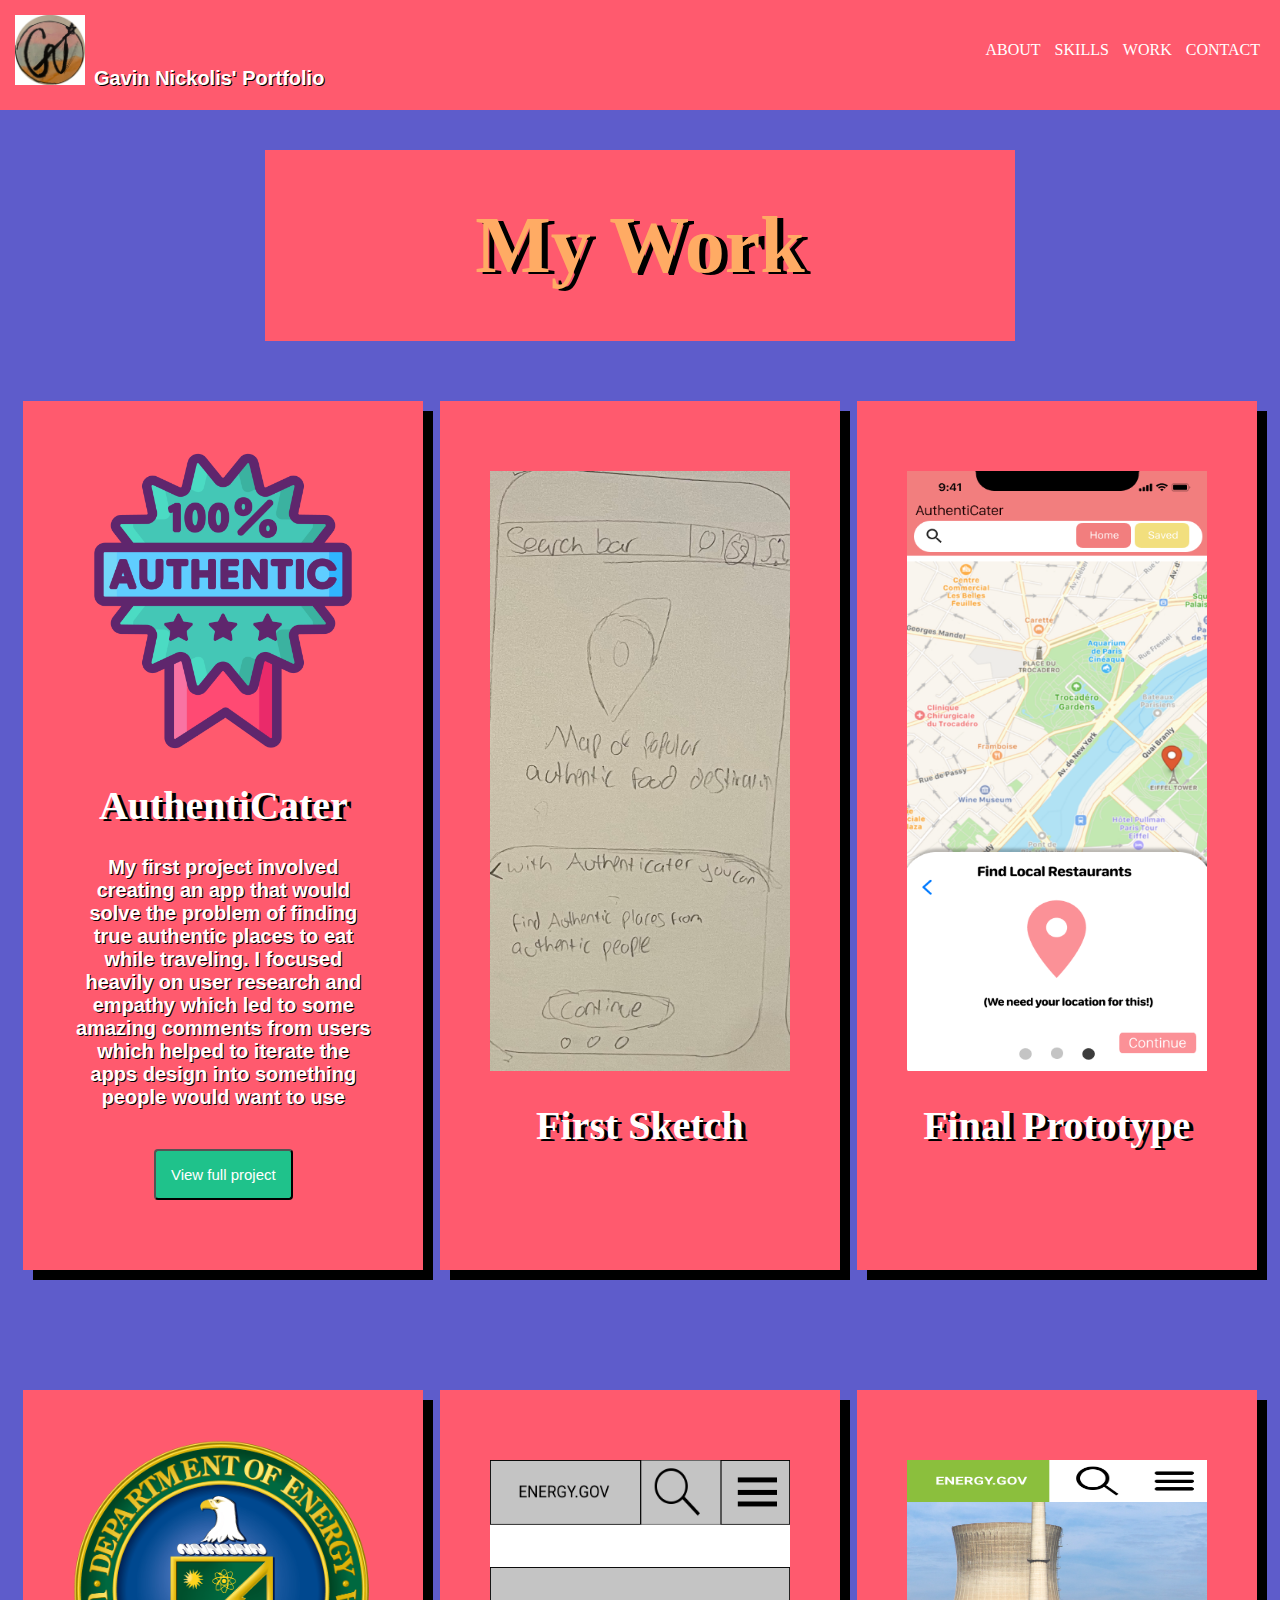
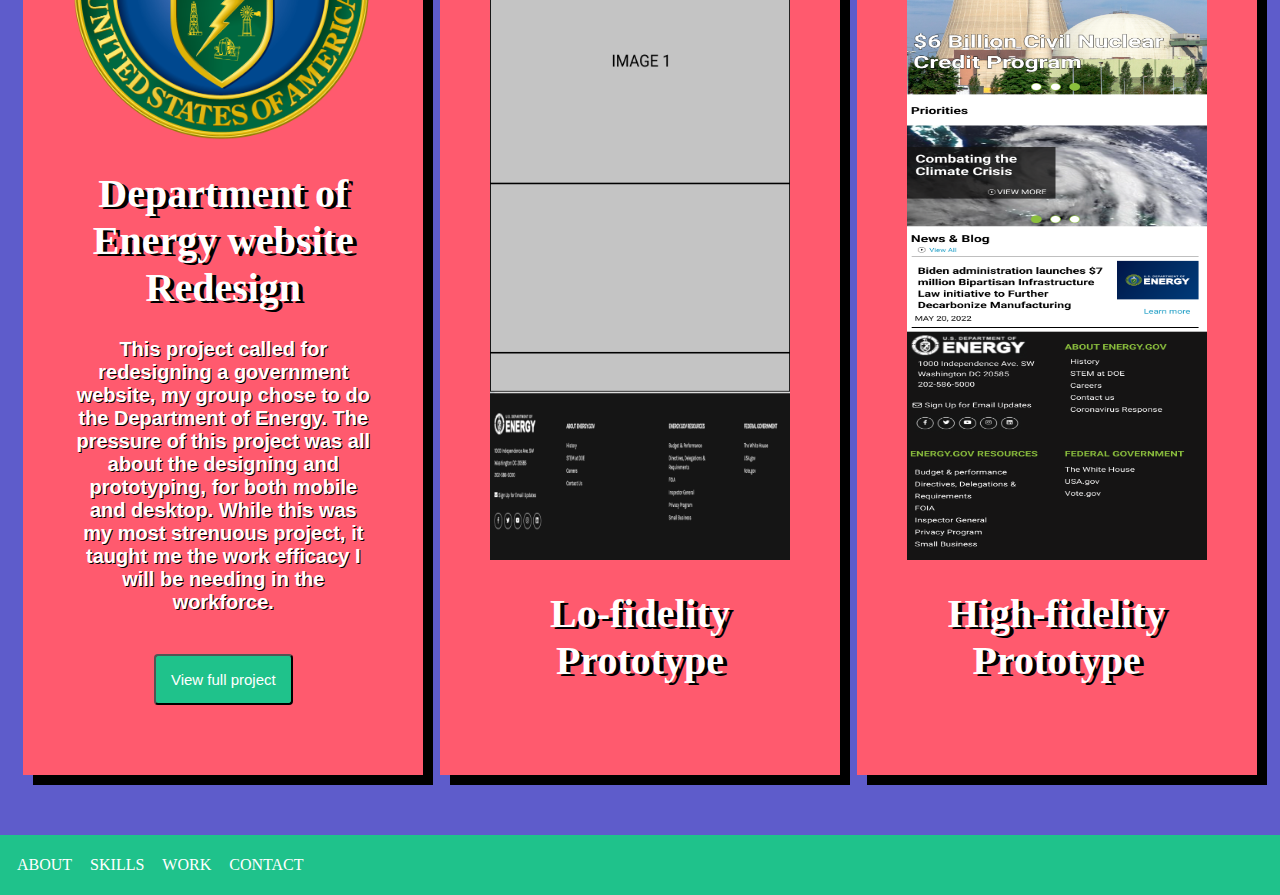
<file: UX_HW_18/my_work/index.html>
<!DOCTYPE html>
<html>
  <head>
    <title>Homework 17 Solved</title>
    <link href="css/style.css" type="text/css" rel="stylesheet">
  </head>
  <body>
    <header>
      <img src="images/gavlogo.jpg" width="70px" height="70px">
        <p>Gavin Nickolis' Portfolio</p>
      <ul>
        <li>ABOUT</li>
        <li>SKILLS</li>
        <li>WORK</li>
        <li>CONTACT</li>
      </ul>
    </header>
    <div class="header">
      <h5>My Work</h5>
    </div>

    <section class="authentic">

      <div class="skill1">
        <img src="images/authenticity.png" width="300px" height="300px" >
        <h1>AuthentiCater</h1>
        <p>My first project involved creating an app that would solve the problem of finding true authentic places to eat while traveling. I focused heavily on user research and empathy which led to some amazing comments from users which helped to iterate the apps design into something people would want to use

        </p>
        <button>View full project</button>
      </div>

      <div class="skill2">
        <img src="images/coaching.jpg" width="300px" height="600px">
      <h1> First Sketch</h1>
      </div>
      
      <div class="skill3">
        <img src="images/Find.png"width="300px" height="600px">
        <h1> Final Prototype</h1>
        </p>
      </div>
      
    </section>
    <section class="doe">

      <div class="skill1">
        <img src="images/DOE logo.png" width="300px" height="300px" >
        <h1>Department of Energy website Redesign</h1>
        <p>This project called for redesigning a government website, my group chose to do the Department of Energy. The pressure of this project was all about the designing  and prototyping, for both mobile and desktop. While this was my most strenuous project, it taught me the work efficacy I will be needing in the workforce.

        </p>
        <button>View full project</button>
      </div>
       
      <div class="skill2">
        <img src="images/13 Pro - 8.png" width="300px" height="700px">
        <h1>Lo-fidelity Prototype</h1>
      </div>

     
      <div class="skill3">
        <img src="images/Hero 3.png"width="300px" height="700px">
        <h1>High-fidelity Prototype</h1>
  
      </div>
      
    </section>
    <footer>
      <ul>
        <li>ABOUT</li>
        <li>SKILLS</li>
        <li>WORK</li>
        <li>CONTACT</li>
      </ul>
    </footer>
  </body>
</html>
</file>
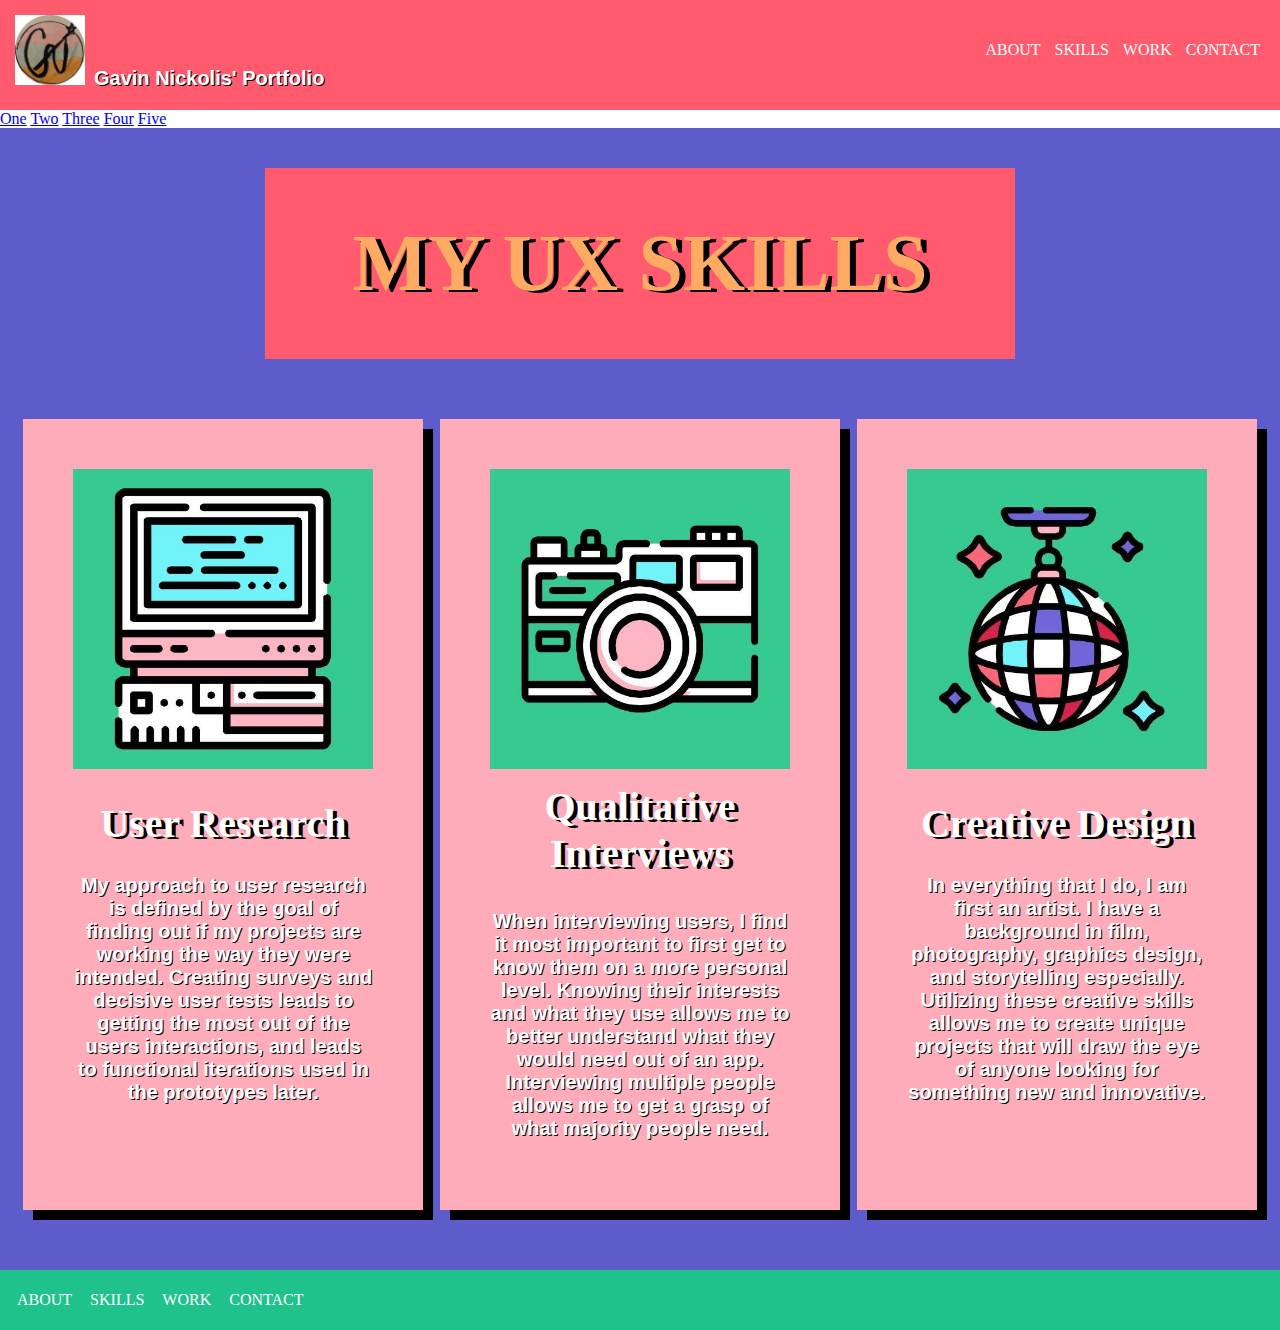
<file: UX_HW_18/ux_skills/index.html>
<!DOCTYPE html>
<html>
  <head>
    <title>Homework 17 Solved</title>
    <link href="css/style.css" type="text/css" rel="stylesheet">
  </head>
  <body>
    <header>

      
      <img src="images/gavlogo.jpg" width="70px" height="70px">
        <p>Gavin Nickolis' Portfolio</p>
      <ul>
        <li>ABOUT</li>
        <li>SKILLS</li>
        <li>WORK</li>
        <li>CONTACT</li>
      </ul>
    </header>

    <div class="NAV">
      <a class="button" href="#0">One</a>
       <a class="button" href="#0">Two</a>
       <a class="button" href="#0">Three</a>
       <a class="button" href="#0">Four</a>
      <a class="button" href="#0">Five</a>
    </div>

    <div class="header">
      <h5>MY UX SKILLS</h5>
    </div>

    <section class="heroImg">

      <div class="skill1">
        <img src="images/computer.jpg" width="300px" height="300px" >
        <h1>User Research</h1>
        <p>My approach to user research is defined by the goal of finding out if my projects  are working the way they were intended. Creating surveys and decisive user tests leads to getting the most out of the users interactions, and leads to functional iterations used in the prototypes later.
        </p>
      </div>

      <div class="skill2">
        <img src="images/camera.jpg" width="300px" height="300px">
        <h2>Qualitative Interviews</h2>
        <p>When interviewing users, I find it most important to first get to know them on a more personal level. Knowing their interests and what they use allows me to better understand what they would need out of an app. Interviewing multiple people allows me to get a grasp of what majority people need. 
        </p>
      </div>

      <div class="skill3">
        <img src="images/disco.jpg"width="300px" height="300px">
        <h1>Creative Design</h1>
        <p>In everything that I do, I am first an artist. I have a background in film, photography, graphics design, and storytelling especially.  Utilizing these creative skills allows me to create unique projects that will draw the eye of anyone looking for something new and innovative.
        </p>
      </div>
      
    </section>
    <footer>
      <ul>
        <li>ABOUT</li>
        <li>SKILLS</li>
        <li>WORK</li>
        <li>CONTACT</li>
      </ul>
    </footer>
  </body>
</html>
</file>
<file: UX_HW_18/my_work/css/style.css>
body {
  margin: 0;
}
header {
  background-color: #FF5A6E;
  padding: 15px;
}
header ul {
  float: right;
  color: white;
}
header p{
  display: inline-block;
  margin-bottom: 5px;
  padding-left: 5px;
  margin-top: 0px;
  align-content: center;
  justify-content: center;
}
header li {
  display: inline-block;
  padding: 10px 5px;
}
header p {
  display: inline-block;
}
.authentic {
  background-color: #5E5CCB;
  padding: 60px 15px;
  display: flex;
  flex-direction: row;
}
.doe {
  background-color: #5E5CCB;
  padding: 60px 15px;
  display: flex;
  flex-direction: row;
}
.skill1 {
  max-width: 300px;
  margin: 0 auto;
  padding: 50px;
  background-color: #FF5A6E;
  text-align: center;
  box-shadow: 10px 10px black;
}

.skill2 {
  max-width: 300px;
  margin: 0 auto;
  padding: 50px;
  padding-top: 70px;
  background-color: #FF5A6E;
  text-align: center;
  box-shadow: 10px 10px black;
  
}

.skill3 {
  max-width: 300px;
  margin: 0 auto;
  padding: 50px;
  background-color: #FF5A6E;
  text-align: center;
  box-shadow: 10px 10px black;
  padding-top: 70px;
}

button {
  padding: 15px;
  background-color: #373738;
  color: white;
  font-size: 15px;
  border-radius: 4px;
}
footer {
  background-color: #1FC28B;
  padding: 5px;
  color: white;
}
footer ul {
  list-style: none;
  padding-left: 5px;
  
}
footer li {
  display: inline-block;
  padding: 0px 7px;
}

h1{
font-size: 40px;
color: white;
text-shadow: 4px 2px black;

}
h2{
  font-size: 40px;
  color: white;
  text-shadow: 4px 2px black;
  margin-top: 10px;
  }

h5{
  max-width: 650px;
  margin: 0 auto;
  padding: 50px;
  background-color: #FF5A6E;
  text-align: center;
  font-size:80px;
  font-weight:bolder;
  color:#FFAB64 ;
  text-shadow: 6px 2px black;
  font-family: impact;

  
}

.header{
  width: auto;
  background-color: #5E5CCB;
  padding-top: 40px;
  padding-bottom: 0px;
  box-shadow: 10px 10px black;

}

p{
  font-family: 'Lucida Sans', 'Lucida Sans Regular', 'Lucida Grande', 'Lucida Sans Unicode', Geneva, Verdana, sans-serif;
  font-weight: bold;
  color: white;
  text-shadow: 1px 1px black;
  font-size: 20px;


}

.arrow{
  padding-top: 400px;
 
}
.skill1 button{
  color: white;
  background-color: #1FC28B;
  margin: 20px;
}
</file>
<file: UX_HW_18/ux_skills/css/style.css>
body {
  margin: 0;
}
header {
  background-color: #FF5A6E;
  padding: 15px;
}
header ul {
  float: right;
  color: white;
}
header p{
  display: inline-block;
  margin-bottom: 5px;
  padding-left: 5px;
  margin-top: 0px;
  align-content: center;
  justify-content: center;
}
header li {
  display: inline-block;
  padding: 10px 5px;
}
header p {
  display: inline-block;
}
.heroImg {
  background-color: #5E5CCB;
  padding: 60px 15px;
  display: flex;
  flex-direction: row;
}
.skill1 {
  max-width: 300px;
  margin: 0 auto;
  padding: 50px;
  background-color: #FFACBA;
  text-align: center;
  box-shadow: 10px 10px black;
}

.skill2 {
  max-width: 300px;
  margin: 0 auto;
  padding: 50px;
  background-color: #FFACBA;
  text-align: center;
  box-shadow: 10px 10px black;
}

.skill3 {
  max-width: 300px;
  margin: 0 auto;
  padding: 50px;
  background-color: #FFACBA;
  text-align: center;
  box-shadow: 10px 10px black;
}

button {
  padding: 15px;
  background-color: #373738;
  color: white;
  font-size: 15px;
  border-radius: 4px;
}
footer {
  background-color: #1FC28B;
  padding: 5px;
  color: white;
}
footer ul {
  list-style: none;
  padding-left: 5px;
  
}
footer li {
  display: inline-block;
  padding: 0px 7px;
}

h1{
font-size: 40px;
color: white;
text-shadow: 4px 2px black;

}
h2{
  font-size: 40px;
  color: white;
  text-shadow: 4px 2px black;
  margin-top: 10px;
  }

h5{
  max-width: 650px;
  margin: 0 auto;
  padding: 50px;
  background-color: #FF5A6E;
  text-align: center;
  font-size:80px;
  font-weight:bolder;
  color:#FFAB64 ;
  text-shadow: 6px 2px black;
  font-family: impact;


}

.header{
  width: auto;
  background-color: #5E5CCB;
  padding-top: 40px;
  padding-bottom: 0px;
  box-shadow: 10px 10px black;

}

p{
  font-family: 'Lucida Sans', 'Lucida Sans Regular', 'Lucida Grande', 'Lucida Sans Unicode', Geneva, Verdana, sans-serif;
  font-weight: bold;
  color: white;
  text-shadow: 1px 1px black;
  font-size: 20px;


}
</file>
